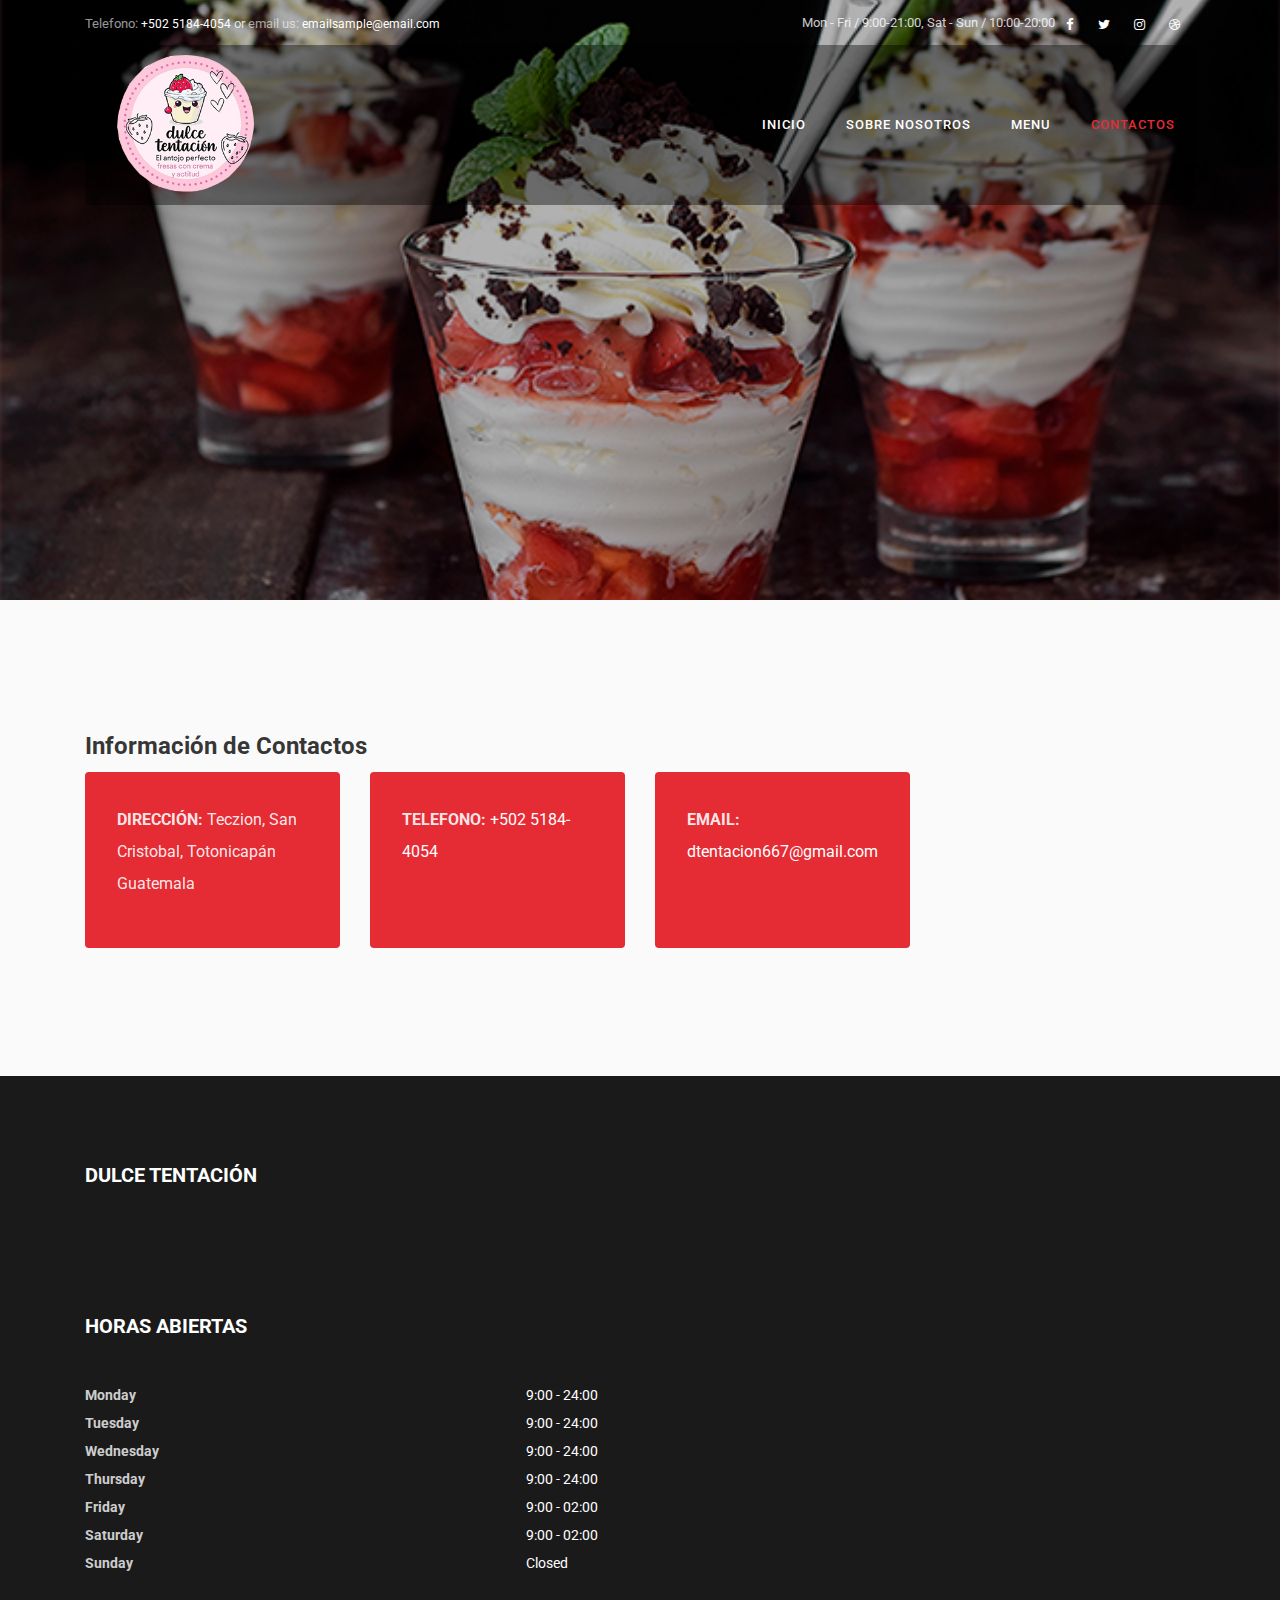
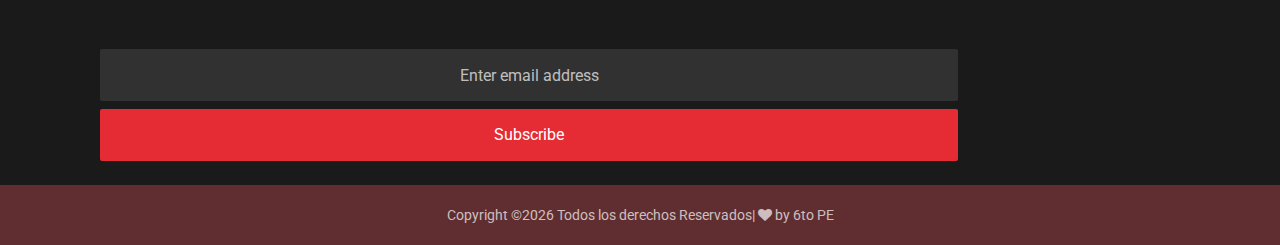
<file: contact.html>
<!DOCTYPE html>
<html lang="en">
<head>
  <title>Dulce Tentación</title>
  <meta charset="utf-8">
  <meta name="viewport" content="width=device-width, initial-scale=1, shrink-to-fit=no">
  
  <link href="https://fonts.googleapis.com/css2?family=Roboto:wght@300;400;500;700;900&display=swap" rel="stylesheet">
  <link href="https://fonts.googleapis.com/css2?family=Dancing+Script:wght@400;500;600;700&display=swap" rel="stylesheet">

  <link rel="stylesheet" href="https://stackpath.bootstrapcdn.com/font-awesome/4.7.0/css/font-awesome.min.css">

  <link rel="stylesheet" href="css/animate.css">
  
  <link rel="stylesheet" href="css/owl.carousel.min.css">
  <link rel="stylesheet" href="css/owl.theme.default.min.css">
  <link rel="stylesheet" href="css/magnific-popup.css">

  <link rel="stylesheet" href="css/bootstrap-datepicker.css">
  <link rel="stylesheet" href="css/jquery.timepicker.css">

  
  <link rel="stylesheet" href="css/flaticon.css">
  <link rel="stylesheet" href="css/style.css">
</head>
<body>

 <div class="wrap">
   <div class="container">
    <div class="row justify-content-between">
     <div class="col-12 col-md d-flex align-items-center">
      <p class="mb-0 phone"><span class="mailus">Telefono:</span> <a href="#">+502 5184-4054</a> or <span class="mailus">email us:</span> <a href="#">emailsample@email.com</a></p>
    </div>
    <div class="col-12 col-md d-flex justify-content-md-end">
      <p class="mb-0">Mon - Fri / 9:00-21:00, Sat - Sun / 10:00-20:00</p>
      <div class="social-media">
       <p class="mb-0 d-flex">
        <a href="#" class="d-flex align-items-center justify-content-center"><span class="fa fa-facebook"><i class="sr-only">Facebook</i></span></a>
        <a href="#" class="d-flex align-items-center justify-content-center"><span class="fa fa-twitter"><i class="sr-only">Twitter</i></span></a>
        <a href="#" class="d-flex align-items-center justify-content-center"><span class="fa fa-instagram"><i class="sr-only">Instagram</i></span></a>
        <a href="#" class="d-flex align-items-center justify-content-center"><span class="fa fa-dribbble"><i class="sr-only">Dribbble</i></span></a>
      </p>
    </div>
  </div>
</div>
</div>
</div>

<nav class="navbar navbar-expand-lg navbar-dark ftco_navbar bg-dark ftco-navbar-light" id="ftco-navbar">
 <div class="container">
<!--aqui esta logooooooooooooooooooooooooooooooooooooooooooooooooooooooooooo-->

   <a class="navbar-brand" href="index.html"><img style="height: 150px; margin: 0; padding: 0%;" src="images/logo3.png" alt=""><span></span></a>
   <button class="navbar-toggler" type="button" data-toggle="collapse" data-target="#ftco-nav" aria-controls="ftco-nav" aria-expanded="false" aria-label="Toggle navigation">
     <span class="oi oi-menu"></span> Menu
   </button>

   <div class="collapse navbar-collapse" id="ftco-nav">
     <ul class="navbar-nav ml-auto">
      <li class="nav-item"><a href="index.html" class="nav-link">Inicio</a></li>
      <li class="nav-item"><a href="about.html" class="nav-link">Sobre nosotros</a></li>
      <li class="nav-item"><a href="menu.html" class="nav-link">Menu</a></li>
      
      <li class="nav-item active"><a href="contact.html" class="nav-link">Contactos</a></li>
    </ul>
  </div>
</div>
</nav>
<!-- END nav -->

<section class="hero-wrap hero-wrap-2" style="background-image: url('images/coco.png')" data-stellar-background-ratio="0.5">
  <div class="overlay"></div>
  <div class="container">
    <div class="row no-gutters slider-text align-items-end justify-content-center">
      <div class="col-md-9 ftco-animate text-center mb-5">
        <h1 class="mb-2 bread">Contactos</h1>
        <p class="breadcrumbs"><span class="mr-2"><a href="index.html">Inicio <i class="fa fa-chevron-right"></i></a></span> <span>Contactanos <i class="fa fa-chevron-right"></i></span></p>
      </div>
    </div>
  </div>
</section>

<section class="ftco-section contact-section bg-light">
  <div class="container">
    <div class="row d-flex contact-info">
      <div class="col-md-12">
        <h2 class="h4 font-weight-bold">Información de Contactos</h2>
      </div>
      <div class="w-100"></div>
      <div class="col-md-3 d-flex">
       <div class="dbox">
         <p><span>Dirección:</span> Teczion, San Cristobal, Totonicapán Guatemala</p>
       </div>
     </div>
     <div class="col-md-3 d-flex">
       <div class="dbox">
         <p><span>Telefono:</span> <a href="tel://1234567920">+502 5184-4054</a></p>
       </div>
     </div>
     <div class="col-md-3 d-flex">
       <div class="dbox">
         <p><span>Email:</span> <a href="mailto:info@yoursite.com">dtentacion667@gmail.com</a></p>
       </div>
     </div>
     <div class="col-md-3 d-flex">
      
     </div>
   </div>
 </div>
</section>


<footer class="ftco-footer ftco-no-pb ftco-section">
  <div class="container">
    <div class="row mb-5">
      <div class="col-md-6 col-lg-3">
        <div class="ftco-footer-widget mb-4">
          <h2 class="ftco-heading-2">Dulce Tentación</h2>
          
          <ul class="ftco-footer-social list-unstyled float-md-left float-lft mt-3">
            <li class="ftco-animate"><a href="#"><span class="fa fa-twitter"></span></a></li>
            <li class="ftco-animate"><a href="#"><span class="fa fa-facebook"></span></a></li>
            <li class="ftco-animate"><a href="#"><span class="fa fa-instagram"></span></a></li>
          </ul>
        </div>
      </div>
      <div class="col-md-6 col-lg-3">
        <div class="ftco-footer-widget mb-4">
          <h2 class="ftco-heading-2">Horas Abiertas</h2>
          <ul class="list-unstyled open-hours">
            <li class="d-flex"><span>Monday</span><span>9:00 - 24:00</span></li>
            <li class="d-flex"><span>Tuesday</span><span>9:00 - 24:00</span></li>
            <li class="d-flex"><span>Wednesday</span><span>9:00 - 24:00</span></li>
            <li class="d-flex"><span>Thursday</span><span>9:00 - 24:00</span></li>
            <li class="d-flex"><span>Friday</span><span>9:00 - 02:00</span></li>
            <li class="d-flex"><span>Saturday</span><span>9:00 - 02:00</span></li>
            <li class="d-flex"><span>Sunday</span><span> Closed</span></li>
          </ul>
        </div>
      </div>
  
    </div>
    <div class="col-md-6 col-lg-3">
      <div class="ftco-footer-widget mb-4">
       <h2 class="ftco-heading-2"></h2>
       
       <form action="#" class="subscribe-form">
        <div class="form-group">
          <input type="text" class="form-control mb-2 text-center" placeholder="Enter email address">
          <input type="submit" value="Subscribe" class="form-control submit px-3">
        </div>
      </form>
    </div>
  </div>
</div>
</div>
<div class="container-fluid px-0 bg-primary py-3">
 <div class="row no-gutters">
  <div class="col-md-12 text-center">

    <p class="mb-0"><!-- Link back to Colorlib can't be removed. Template is licensed under CC BY 3.0. -->
      Copyright &copy;<script>document.write(new Date().getFullYear());</script> Todos los derechos Reservados| <i class="fa fa-heart" aria-hidden="true"></i> by <a href="https://colorlib.com" target="_blank">6to PE</a>
      <!-- Link back to Colorlib can't be removed. Template is licensed under CC BY 3.0. --></p>
    </div>
  </div>
</div>
</footer>


<!-- loader -->
<div id="ftco-loader" class="show fullscreen"><svg class="circular" width="48px" height="48px"><circle class="path-bg" cx="24" cy="24" r="22" fill="none" stroke-width="4" stroke="#eeeeee"/><circle class="path" cx="24" cy="24" r="22" fill="none" stroke-width="4" stroke-miterlimit="10" stroke="#F96D00"/></svg></div>


<script src="js/jquery.min.js"></script>
<script src="js/jquery-migrate-3.0.1.min.js"></script>
<script src="js/popper.min.js"></script>
<script src="js/bootstrap.min.js"></script>
<script src="js/jquery.easing.1.3.js"></script>
<script src="js/jquery.waypoints.min.js"></script>
<script src="js/jquery.stellar.min.js"></script>
<script src="js/owl.carousel.min.js"></script>
<script src="js/jquery.magnific-popup.min.js"></script>
<script src="js/jquery.animateNumber.min.js"></script>
<script src="js/bootstrap-datepicker.js"></script>
<script src="js/jquery.timepicker.min.js"></script>
<script src="js/scrollax.min.js"></script>
<script src="https://maps.app.goo.gl/ztDnEDdo8NRPAj9G6"></script>
<script src="js/google-map.js"></script>
<script src="js/main.js"></script>

</body>
</html>
</file>
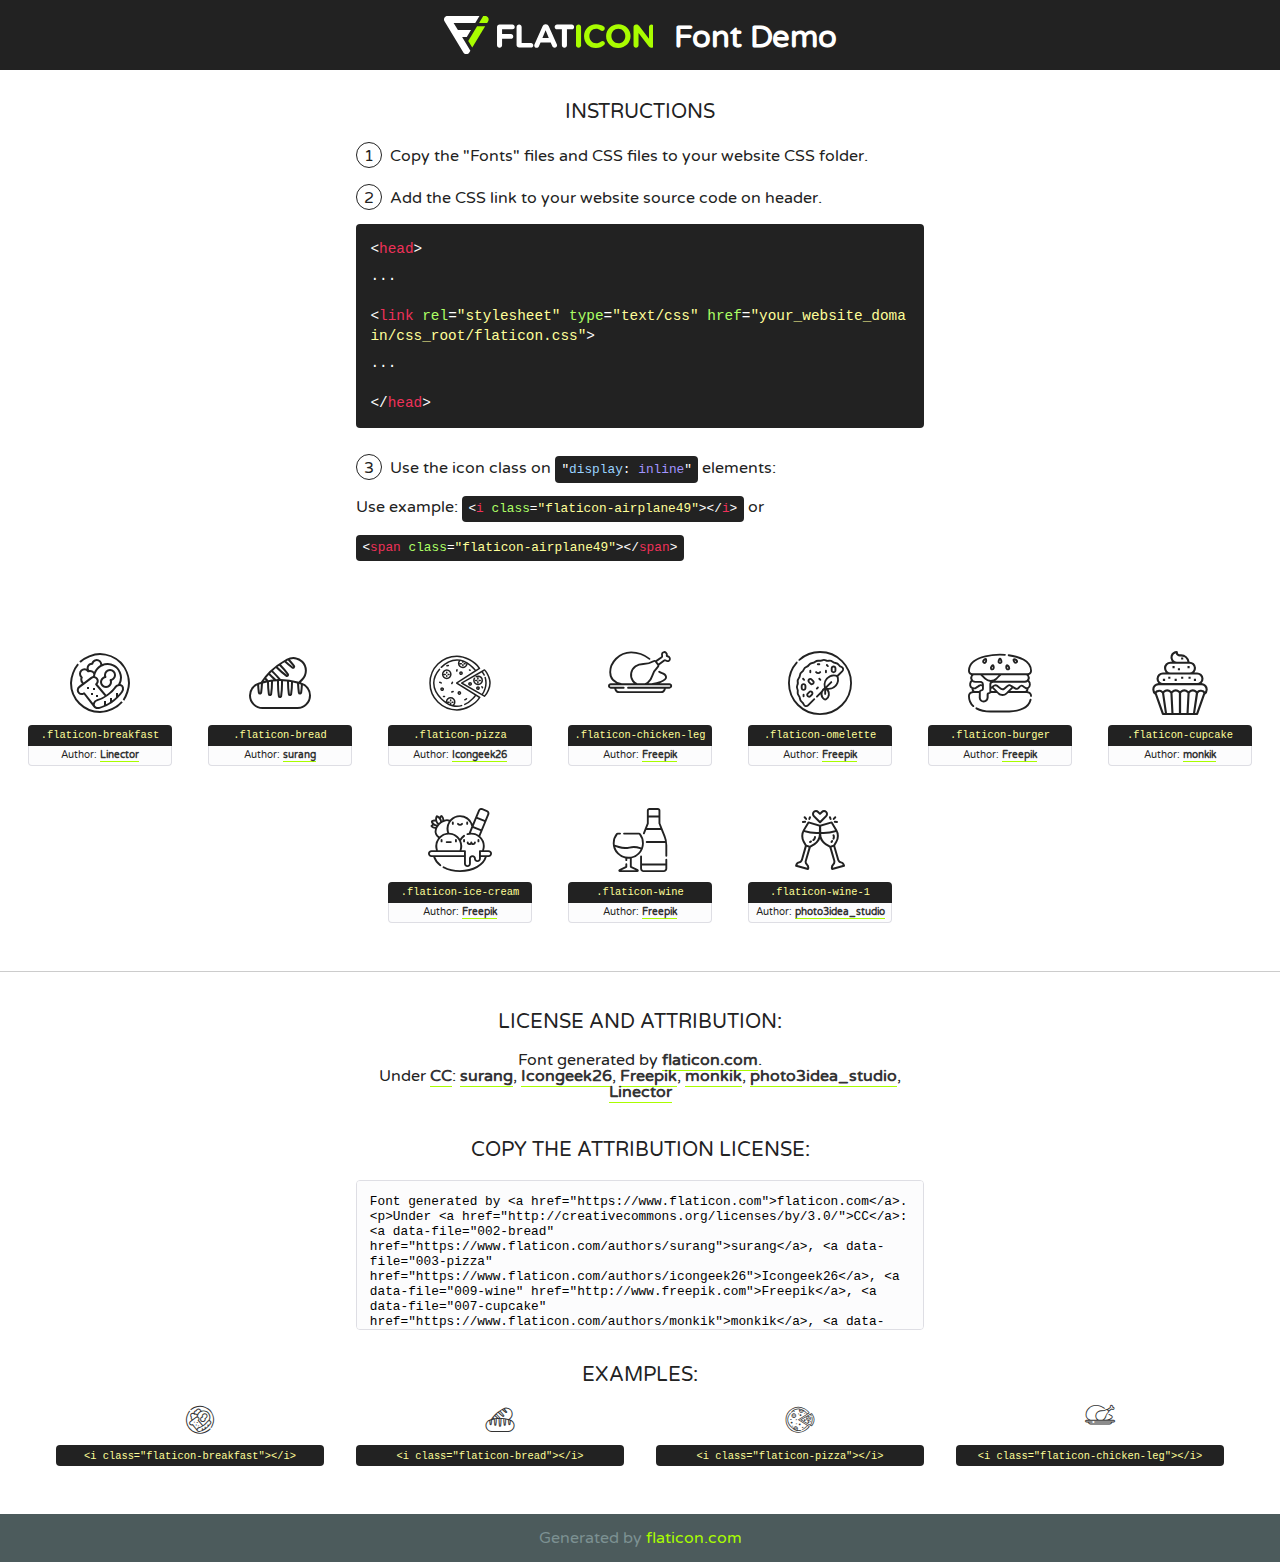
<file: fonts/flaticon/font/flaticon.html>
<!DOCTYPE html>
<!--
  Flaticon icon font: Flaticon
  Creation date: 29/07/2020 13:32
-->
<html>
<!DOCTYPE html>
<html>

<head>
    <title>Flaticon WebFont</title>
    <link href="http://fonts.googleapis.com/css?family=Varela+Round" rel="stylesheet" type="text/css" />
    <link rel="stylesheet" type="text/css" href="flaticon.css">
    <meta charset="UTF-8">
    <style>
    html, body, div, span, applet, object, iframe,
    h1, h2, h3, h4, h5, h6, p, blockquote, pre,
    a, abbr, acronym, address, big, cite, code,
    del, dfn, em, img, ins, kbd, q, s, samp,
    small, strike, strong, sub, sup, tt, var,
    b, u, i, center,
    dl, dt, dd, ol, ul, li,
    fieldset, form, label, legend,
    table, caption, tbody, tfoot, thead, tr, th, td,
    article, aside, canvas, details, embed, 
    figure, figcaption, footer, header, hgroup, 
    menu, nav, output, ruby, section, summary,
    time, mark, audio, video {
        margin: 0;
        padding: 0;
        border: 0;
        font-size: 100%;
        font: inherit;
        vertical-align: baseline;
    }
    /* HTML5 display-role reset for older browsers */
    article, aside, details, figcaption, figure, 
    footer, header, hgroup, menu, nav, section {
        display: block;
    }
    body {
        line-height: 1;
    }
    ol, ul {
        list-style: none;
    }
    blockquote, q {
        quotes: none;
    }
    blockquote:before, blockquote:after,
    q:before, q:after {
        content: '';
        content: none;
    }
    table {
        border-collapse: collapse;
        border-spacing: 0;
    }
    body {
        font-family: 'Varela Round', Helvetica, Arial, sans-serif;
        font-size: 16px;
        color: #222;
    }
    a {
        color: #333;
        border-bottom: 1px solid #a9fd00;
        font-weight: bold;
        text-decoration: none;
    }
    * {
        -moz-box-sizing: border-box;
        -webkit-box-sizing: border-box;
        box-sizing: border-box;
        margin: 0;
        padding: 0;
    }
    [class^="flaticon-"]:before, [class*=" flaticon-"]:before, [class^="flaticon-"]:after, [class*=" flaticon-"]:after {
        font-family: Flaticon;
        font-size: 30px;
        font-style: normal;
        margin-left: 20px;
        color: #333;
    }
    .wrapper {
        max-width: 600px;
        margin: auto;
        padding: 0 1em;
    }
    .title {
        font-size: 1.25em;
        text-align: center;
        margin-bottom: 1em;
        text-transform: uppercase;
    }
    header {
        text-align: center;
        background-color: #222;
        color: #fff;
        padding: 1em;
    }
    header .logo {
        width: 210px;
        height: 38px;
        display: inline-block;
        vertical-align: middle;
        margin-right: 1em;
        border: none;
    }
    header strong {
        font-size: 1.95em;
        font-weight: bold;
        vertical-align: middle;
        margin-top: 5px;
        display: inline-block;
    }
    .demo {
        margin: 2em auto;
        line-height: 1.25em;
    }
    .demo ul li {
        margin-bottom: 1em;
    }
    .demo ul li .num {
        color: #222;
        border-radius: 20px;
        display: inline-block;
        width: 26px;
        padding: 3px;
        height: 26px;
        text-align: center;
        margin-right: 0.5em;
        border: 1px solid #222;
    }
    .demo ul li code {
        background-color: #222;
        border-radius: 4px;
        padding: 0.25em 0.5em;
        display: inline-block;
        color: #fff;
        font-family: Consolas,Monaco,Lucida Console,Liberation Mono,DejaVu Sans Mono,Bitstream Vera Sans Mono,Courier New, monospace;
        font-weight: lighter;
        margin-top: 1em;
        font-size: 0.8em;
        word-break: break-all;
    }
    .demo ul li code.big {
        padding: 1em;
        font-size: 0.9em;
    }
    .demo ul li code .red {
        color: #EF3159;
    }
    .demo ul li code .green {
        color: #ACFF65;
    }
    .demo ul li code .yellow {
        color: #FFFF99;
    }
    .demo ul li code .blue {
        color: #99D3FF;
    }
    .demo ul li code .purple {
        color: #A295FF;
    }
    .demo ul li code .dots {
        margin-top: 0.5em;
        display: block;
    }
    #glyphs {
        border-bottom: 1px solid #ccc;
        padding: 2em 0;
        text-align: center;
    }
    .glyph {
        display: inline-block;
        width: 9em;
        margin: 1em;
        text-align: center;
        vertical-align: top;
        background: #FFF;
    }
    .glyph .glyph-icon {
        padding: 10px;
        display: block;
        font-family:"Flaticon";
        font-size: 64px;
        line-height: 1;
    }
    .glyph .glyph-icon:before {
        font-size: 64px;
        color: #222;
        margin-left: 0;
    }
    .class-name {
        font-size: 0.65em;
        background-color: #222;
        color: #fff;
        border-radius: 4px 4px 0 0;
        padding: 0.5em;
        color: #FFFF99;
        font-family: Consolas,Monaco,Lucida Console,Liberation Mono,DejaVu Sans Mono,Bitstream Vera Sans Mono,Courier New, monospace;
    }
    .author-name {
        font-size: 0.6em;
        background-color: #fcfcfd;
        border: 1px solid #DEDEE4;
        border-top: 0;
        border-radius: 0 0 4px 4px;
        padding: 0.5em;
    }
    .class-name:last-child {
        font-size: 10px;
        color:#888;
    }
    .class-name:last-child a {
        font-size: 10px;
        color:#555;
    }
    .class-name:last-child a:hover {
        color:#a9fd00;
    }
    .glyph > input {
        display: block;
        width: 100px;
        margin: 5px auto;
        text-align: center;
        font-size: 12px;
        cursor: text;
    }
    .glyph > input.icon-input {
        font-family:"Flaticon";
        font-size: 16px;
        margin-bottom: 10px;
    }
    .attribution .title {
        margin-top: 2em;
    }
    .attribution textarea {
        background-color: #fcfcfd;
        padding: 1em;
        border: none;
        box-shadow: none;
        border: 1px solid #DEDEE4;
        border-radius: 4px;
        resize: none;
        width: 100%;
        height: 150px;
        font-size: 0.8em;
        font-family: Consolas,Monaco,Lucida Console,Liberation Mono,DejaVu Sans Mono,Bitstream Vera Sans Mono,Courier New, monospace;
        -webkit-appearance: none;
    }
    .iconsuse {
        margin: 2em auto;
        text-align: center;
        max-width: 1200px;
    }
    .iconsuse:after {
        content: '';
        display: table;
        clear: both;
    }
    .iconsuse .image {
        float: left;
        width: 25%;
        padding: 0 1em;
    }
    .iconsuse .image p {
        margin-bottom: 1em;
    }
    .iconsuse .image span {
        display: block;
        font-size: 0.65em;
        background-color: #222;
        color: #fff;
        border-radius: 4px;
        padding: 0.5em;
        color: #FFFF99;
        margin-top: 1em;
        font-family: Consolas,Monaco,Lucida Console,Liberation Mono,DejaVu Sans Mono,Bitstream Vera Sans Mono,Courier New, monospace;
    }
    #footer {
        text-align: center;
        background-color: #4C5B5C;
        color: #7c9192;
        padding: 1em;
    }
    #footer a {
        border: none;
        color: #a9fd00;
        font-weight: normal;
    }
    @media (max-width: 960px) {
        .iconsuse .image {
            width: 50%;
        }
    }
    @media (max-width: 560px) {
        .iconsuse .image {
            width: 100%;
        }
    }
    </style>
</head>

<body class="characters-off">

    <header>
        <a href="https://www.flaticon.com" target="_blank" class="logo">
            <svg version="1.1" xmlns="http://www.w3.org/2000/svg" xmlns:xlink="http://www.w3.org/1999/xlink" xmlns:a="http://ns.adobe.com/AdobeSVGViewerExtensions/3.0/" viewBox="0 0 560.875 102.036" enable-background="new 0 0 560.875 102.036" xml:space="preserve">
                <defs>
                </defs>
                <g>
                    <g class="letters">
                        <path fill="#ffffff" d="M141.596,29.675c0-3.777,2.985-6.767,6.764-6.767h34.438c3.426,0,6.15,2.728,6.15,6.15
                        c0,3.43-2.724,6.149-6.15,6.149h-27.674v13.091h23.719c3.429,0,6.151,2.724,6.151,6.15c0,3.43-2.723,6.149-6.151,6.149h-23.719
                        v17.574c0,3.773-2.986,6.761-6.764,6.761c-3.779,0-6.764-2.989-6.764-6.761V29.675z"></path>
                        <path fill="#ffffff" d="M193.844,29.149c0-3.781,2.985-6.767,6.764-6.767c3.776,0,6.763,2.985,6.763,6.767v42.957h25.039
                        c3.426,0,6.149,2.726,6.149,6.153c0,3.425-2.723,6.15-6.149,6.15h-31.802c-3.779,0-6.764-2.986-6.764-6.768V29.149z"></path>
                        <path fill="#ffffff" d="M241.891,75.71l21.438-48.407c1.492-3.341,4.215-5.357,7.906-5.357h0.792
                        c3.686,0,6.323,2.017,7.815,5.357l21.439,48.407c0.436,0.967,0.701,1.845,0.701,2.723c0,3.602-2.809,6.501-6.414,6.501
                        c-3.161,0-5.269-1.845-6.499-4.655l-4.132-9.661h-27.059l-4.301,10.102c-1.144,2.631-3.426,4.214-6.237,4.214
                        c-3.517,0-6.24-2.81-6.24-6.325C241.1,77.64,241.451,76.677,241.891,75.71z M279.932,58.666l-8.521-20.297l-8.526,20.297H279.932
                        z"></path>
                        <path fill="#ffffff" d="M314.864,35.387H301.86c-3.429,0-6.239-2.813-6.239-6.238c0-3.429,2.811-6.24,6.239-6.24h39.533
                        c3.426,0,6.237,2.811,6.237,6.24c0,3.425-2.811,6.238-6.237,6.238h-13.001v42.785c0,3.773-2.99,6.761-6.764,6.761
                        c-3.779,0-6.764-2.989-6.764-6.761V35.387z"></path>
                        <path fill="#A9FD00" d="M352.615,29.149c0-3.781,2.985-6.767,6.767-6.767c3.774,0,6.761,2.985,6.761,6.767v49.024
                        c0,3.773-2.987,6.761-6.761,6.761c-3.781,0-6.767-2.989-6.767-6.761V29.149z"></path>
                        <path fill="#A9FD00" d="M374.132,53.836v-0.179c0-17.481,13.178-31.801,32.065-31.801c9.22,0,15.459,2.458,20.557,6.238
                        c1.402,1.054,2.637,2.985,2.637,5.357c0,3.692-2.985,6.59-6.681,6.59c-1.845,0-3.071-0.702-4.044-1.319
                        c-3.776-2.813-7.729-4.393-12.562-4.393c-10.364,0-17.831,8.611-17.831,19.154v0.173c0,10.542,7.291,19.329,17.831,19.329
                        c5.715,0,9.492-1.756,13.359-4.834c1.049-0.874,2.458-1.491,4.039-1.491c3.429,0,6.325,2.813,6.325,6.236
                        c0,2.106-1.056,3.78-2.282,4.834c-5.539,4.834-12.036,7.733-21.878,7.733C387.572,85.464,374.132,71.493,374.132,53.836z"></path>
                        <path fill="#A9FD00" d="M433.009,53.836v-0.179c0-17.481,13.79-31.801,32.766-31.801c18.981,0,32.592,14.143,32.592,31.628v0.173
                        c0,17.483-13.785,31.807-32.769,31.807C446.625,85.464,433.009,71.32,433.009,53.836z M484.224,53.836v-0.179
                        c0-10.539-7.725-19.326-18.626-19.326c-10.893,0-18.449,8.611-18.449,19.154v0.173c0,10.542,7.73,19.329,18.626,19.329
                        C476.676,72.986,484.224,64.378,484.224,53.836z"></path>
                        <path fill="#A9FD00" d="M506.233,29.321c0-3.774,2.99-6.763,6.767-6.763h1.401c3.252,0,5.183,1.583,7.029,3.953l26.093,34.265
                        V29.059c0-3.692,2.99-6.677,6.681-6.677c3.683,0,6.671,2.985,6.671,6.677v48.934c0,3.78-2.987,6.765-6.764,6.765h-0.436
                        c-3.257,0-5.188-1.581-7.034-3.953l-27.056-35.492v32.944c0,3.687-2.985,6.676-6.678,6.676c-3.683,0-6.673-2.989-6.673-6.676
                        V29.321z"></path>
                    </g>
                    <g class="insignia">
                        <path fill="#ffffff" d="M48.372,56.137h12.517l11.156-18.537H37.186L25.688,18.539h57.825L94.668,0H9.271
                        C5.925,0,2.842,1.801,1.198,4.716c-1.644,2.907-1.593,6.482,0.134,9.343l50.38,83.501c1.678,2.781,4.689,4.476,7.938,4.476
                        c3.246,0,6.257-1.695,7.935-4.476l2.898-4.804L48.372,56.137z"></path>
                        <g class="i">
                            <path fill="#A9FD00" d="M93.575,18.539h0.031v0.004l21.652,0.004l2.705-4.488c1.727-2.861,1.778-6.436,0.133-9.343
                            C116.454,1.801,113.371,0,110.026,0h-5.294L93.575,18.539z"></path>
                            <polygon fill="#A9FD00" points="88.291,27.356 64.725,66.486 75.519,84.404 109.942,27.356"></polygon>
                        </g>
                    </g>
                </g>
            </svg>
        </a>
        <strong>Font Demo</strong>
    </header>


    <section class="demo wrapper">

        <p class="title">Instructions</p>

        <ul>
            <li>
                <span class="num">1</span>Copy the "Fonts" files and CSS files to your website CSS folder.
            </li>
            <li>
                <span class="num">2</span>Add the CSS link to your website source code on header.
                <code class="big">
                    &lt;<span class="red">head</span>&gt;
                    <br/><span class="dots">...</span>
                    <br/>&lt;<span class="red">link</span> <span class="green">rel</span>=<span class="yellow">"stylesheet"</span> <span class="green">type</span>=<span class="yellow">"text/css"</span> <span class="green">href</span>=<span class="yellow">"your_website_domain/css_root/flaticon.css"</span>&gt;
                    <br/><span class="dots">...</span>
                    <br/>&lt;/<span class="red">head</span>&gt;
                </code>
            </li>

            <li>
                <p>
                    <span class="num">3</span>Use the icon class on <code>"<span class="blue">display</span>:<span class="purple"> inline</span>"</code> elements:
                    <br />
                    Use example: <code>&lt;<span class="red">i</span> <span class="green">class</span>=<span class="yellow">&quot;flaticon-airplane49&quot;</span>&gt;&lt;/<span class="red">i</span>&gt;</code> or <code>&lt;<span class="red">span</span> <span class="green">class</span>=<span class="yellow">&quot;flaticon-airplane49&quot;</span>&gt;&lt;/<span class="red">span</span>&gt;</code>
            </li>
        </ul>

    </section>




   <section id="glyphs">          
    
      
        <div class="glyph"><div class="glyph-icon flaticon-breakfast"></div>
            <div class="class-name">.flaticon-breakfast</div>
            <div class="author-name">Author: <a data-file="001-breakfast" href="https://www.flaticon.com/authors/linector">Linector</a> </div> 
        </div>        
        
        <div class="glyph"><div class="glyph-icon flaticon-bread"></div>
            <div class="class-name">.flaticon-bread</div>
            <div class="author-name">Author: <a data-file="002-bread" href="https://www.flaticon.com/authors/surang">surang</a> </div> 
        </div>        
        
        <div class="glyph"><div class="glyph-icon flaticon-pizza"></div>
            <div class="class-name">.flaticon-pizza</div>
            <div class="author-name">Author: <a data-file="003-pizza" href="https://www.flaticon.com/authors/icongeek26">Icongeek26</a> </div> 
        </div>        
        
        <div class="glyph"><div class="glyph-icon flaticon-chicken-leg"></div>
            <div class="class-name">.flaticon-chicken-leg</div>
            <div class="author-name">Author: <a data-file="004-chicken-leg" href="http://www.freepik.com">Freepik</a> </div> 
        </div>        
        
        <div class="glyph"><div class="glyph-icon flaticon-omelette"></div>
            <div class="class-name">.flaticon-omelette</div>
            <div class="author-name">Author: <a data-file="005-omelette" href="http://www.freepik.com">Freepik</a> </div> 
        </div>        
        
        <div class="glyph"><div class="glyph-icon flaticon-burger"></div>
            <div class="class-name">.flaticon-burger</div>
            <div class="author-name">Author: <a data-file="006-burger" href="http://www.freepik.com">Freepik</a> </div> 
        </div>        
        
        <div class="glyph"><div class="glyph-icon flaticon-cupcake"></div>
            <div class="class-name">.flaticon-cupcake</div>
            <div class="author-name">Author: <a data-file="007-cupcake" href="https://www.flaticon.com/authors/monkik">monkik</a> </div> 
        </div>        
        
        <div class="glyph"><div class="glyph-icon flaticon-ice-cream"></div>
            <div class="class-name">.flaticon-ice-cream</div>
            <div class="author-name">Author: <a data-file="008-ice-cream" href="http://www.freepik.com">Freepik</a> </div> 
        </div>        
        
        <div class="glyph"><div class="glyph-icon flaticon-wine"></div>
            <div class="class-name">.flaticon-wine</div>
            <div class="author-name">Author: <a data-file="009-wine" href="http://www.freepik.com">Freepik</a> </div> 
        </div>        
        
        <div class="glyph"><div class="glyph-icon flaticon-wine-1"></div>
            <div class="class-name">.flaticon-wine-1</div>
            <div class="author-name">Author: <a data-file="010-wine-1" href="https://www.flaticon.com/authors/photo3idea-studio">photo3idea_studio</a> </div> 
        </div>        
        

    </section>



    <section class="attribution wrapper"   style="text-align:center;">

      <div class="title">License and attribution:</div><div class="attrDiv">Font generated by <a href="https://www.flaticon.com">flaticon.com</a>. <div><p>Under <a href="http://creativecommons.org/licenses/by/3.0/">CC</a>: <a data-file="002-bread" href="https://www.flaticon.com/authors/surang">surang</a>, <a data-file="003-pizza" href="https://www.flaticon.com/authors/icongeek26">Icongeek26</a>, <a data-file="009-wine" href="http://www.freepik.com">Freepik</a>, <a data-file="007-cupcake" href="https://www.flaticon.com/authors/monkik">monkik</a>, <a data-file="010-wine-1" href="https://www.flaticon.com/authors/photo3idea-studio">photo3idea_studio</a>, <a data-file="001-breakfast" href="https://www.flaticon.com/authors/linector">Linector</a></p>  </div>
      </div>
      <div class="title">Copy the Attribution License:</div>

    <textarea onclick="this.focus();this.select();">Font generated by &lt;a href=&quot;https://www.flaticon.com&quot;&gt;flaticon.com&lt;/a&gt;. <p>Under <a href="http://creativecommons.org/licenses/by/3.0/">CC</a>: <a data-file="002-bread" href="https://www.flaticon.com/authors/surang">surang</a>, <a data-file="003-pizza" href="https://www.flaticon.com/authors/icongeek26">Icongeek26</a>, <a data-file="009-wine" href="http://www.freepik.com">Freepik</a>, <a data-file="007-cupcake" href="https://www.flaticon.com/authors/monkik">monkik</a>, <a data-file="010-wine-1" href="https://www.flaticon.com/authors/photo3idea-studio">photo3idea_studio</a>, <a data-file="001-breakfast" href="https://www.flaticon.com/authors/linector">Linector</a></p>  
     </textarea>

    </section>

    <section class="iconsuse">

          <div class="title">Examples:</div>            
             
            <div class="image">
                <p>
                    <i class="glyph-icon flaticon-breakfast"></i> 
                    <span>&lt;i class=&quot;flaticon-breakfast&quot;&gt;&lt;/i&gt;</span>
                </p>
            </div>
            
            <div class="image">
                <p>
                    <i class="glyph-icon flaticon-bread"></i> 
                    <span>&lt;i class=&quot;flaticon-bread&quot;&gt;&lt;/i&gt;</span>
                </p>
            </div>
            
            <div class="image">
                <p>
                    <i class="glyph-icon flaticon-pizza"></i> 
                    <span>&lt;i class=&quot;flaticon-pizza&quot;&gt;&lt;/i&gt;</span>
                </p>
            </div>
            
            <div class="image">
                <p>
                    <i class="glyph-icon flaticon-chicken-leg"></i> 
                    <span>&lt;i class=&quot;flaticon-chicken-leg&quot;&gt;&lt;/i&gt;</span>
                </p>
            </div>
                       
        </div>
                            
    </section>

<div id="footer">
    <div>Generated by <a href="https://www.flaticon.com">flaticon.com</a>
    </div>
</div>



</body>
</html>
</file>
<file: css/flaticon.css>
/*
  	Flaticon icon font: Flaticon
  	Creation date: 06/10/2018 08:32
  	*/


@font-face {
  font-family: "Flaticon";
  src: url("../fonts/flaticon/font/Flaticon.eot");
  src: url("../fonts/flaticon/font/Flaticon.eot?#iefix") format("embedded-opentype"),
       url("../fonts/flaticon/font/Flaticon.woff") format("woff"),
       url("../fonts/flaticon/font/Flaticon.ttf") format("truetype"),
       url("../fonts/flaticon/font/Flaticon.svg#Flaticon") format("svg");
  font-weight: normal;
  font-style: normal;
}

@media screen and (-webkit-min-device-pixel-ratio:0) {
  @font-face {
    font-family: "Flaticon";
    src: url("../fonts/flaticon/font/Flaticon.svg#Flaticon") format("svg");
  }
}

[class^="flaticon-"]:before, [class*=" flaticon-"]:before,
[class^="flaticon-"]:after, [class*=" flaticon-"]:after {   
  font-family: Flaticon;
  font-style: normal;
  font-weight: normal;
  font-variant: normal;
  text-transform: none;
  line-height: 1;

  /* Better Font Rendering =========== */
  -webkit-font-smoothing: antialiased;
  -moz-osx-font-smoothing: grayscale;
}

.flaticon-breakfast:before { content: "\f100"; }
.flaticon-bread:before { content: "\f101"; }
.flaticon-pizza:before { content: "\f102"; }
.flaticon-chicken-leg:before { content: "\f103"; }
.flaticon-omelette:before { content: "\f104"; }
.flaticon-burger:before { content: "\f105"; }
.flaticon-cupcake:before { content: "\f106"; }
.flaticon-ice-cream:before { content: "\f107"; }
.flaticon-wine:before { content: "\f108"; }
.flaticon-wine-1:before { content: "\f109"; }
</file>
<file: fonts/flaticon/font/flaticon.css>
/*
  	Flaticon icon font: Flaticon
  	Creation date: 29/07/2020 13:32
  	*/

@font-face {
  font-family: "Flaticon";
  src: url("./Flaticon.eot");
  src: url("./Flaticon.eot?#iefix") format("embedded-opentype"),
       url("./Flaticon.woff2") format("woff2"),
       url("./Flaticon.woff") format("woff"),
       url("./Flaticon.ttf") format("truetype"),
       url("./Flaticon.svg#Flaticon") format("svg");
  font-weight: normal;
  font-style: normal;
}

@media screen and (-webkit-min-device-pixel-ratio:0) {
  @font-face {
    font-family: "Flaticon";
    src: url("./Flaticon.svg#Flaticon") format("svg");
  }
}

[class^="flaticon-"]:before, [class*=" flaticon-"]:before,
[class^="flaticon-"]:after, [class*=" flaticon-"]:after {   
  font-family: Flaticon;
        font-size: 20px;
font-style: normal;
margin-left: 20px;
}

.flaticon-breakfast:before { content: "\f100"; }
.flaticon-bread:before { content: "\f101"; }
.flaticon-pizza:before { content: "\f102"; }
.flaticon-chicken-leg:before { content: "\f103"; }
.flaticon-omelette:before { content: "\f104"; }
.flaticon-burger:before { content: "\f105"; }
.flaticon-cupcake:before { content: "\f106"; }
.flaticon-ice-cream:before { content: "\f107"; }
.flaticon-wine:before { content: "\f108"; }
.flaticon-wine-1:before { content: "\f109"; }
</file>
